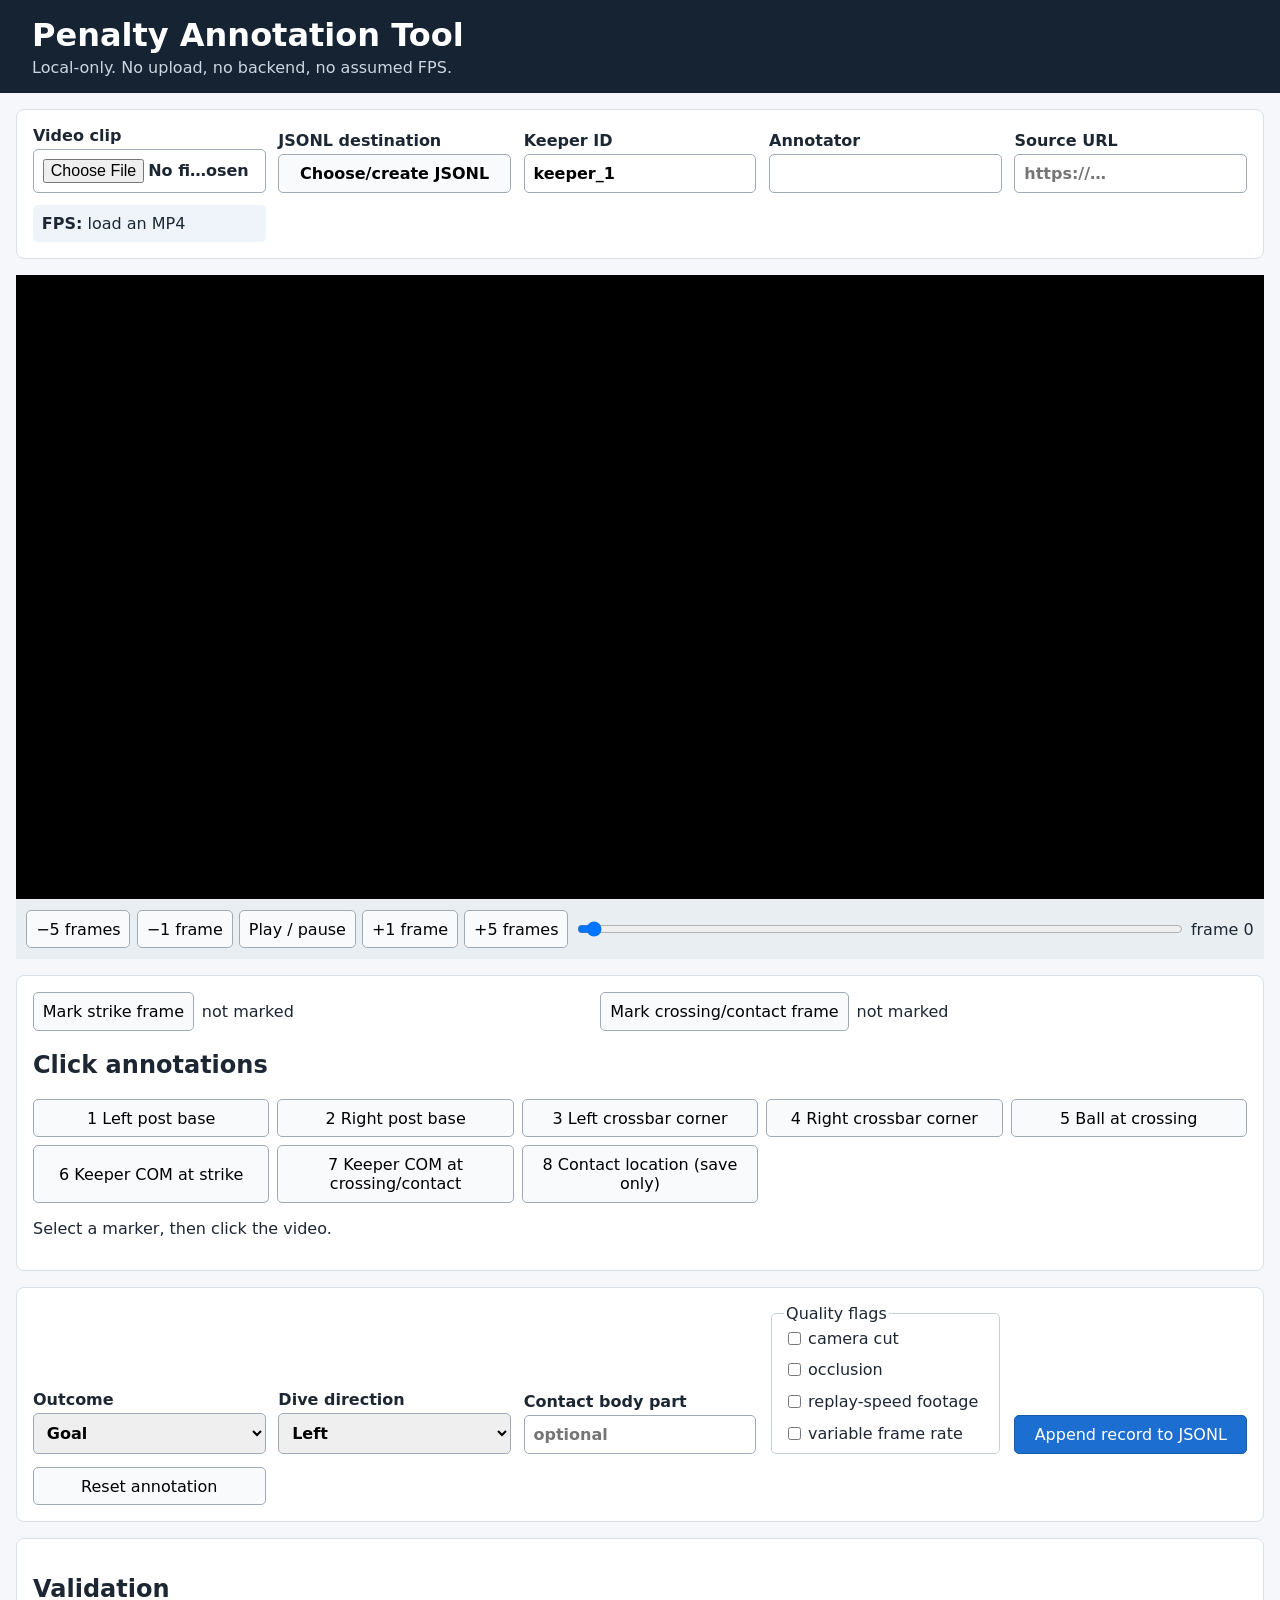
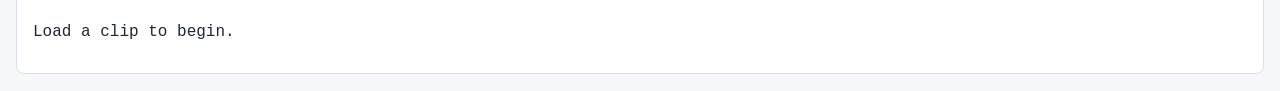
<file: annotation_tool/index.html>
<!doctype html>
<html lang="en">
<head>
  <meta charset="utf-8">
  <meta name="viewport" content="width=device-width,initial-scale=1">
  <title>Penalty Annotation Tool</title>
  <link rel="stylesheet" href="styles.css">
</head>
<body>
  <header>
    <h1>Penalty Annotation Tool</h1>
    <p>Local-only. No upload, no backend, no assumed FPS.</p>
  </header>
  <main>
    <section class="panel setup-grid">
      <label>Video clip<input id="videoFile" type="file" accept="video/mp4"></label>
      <label>JSONL destination<button id="chooseJsonl" type="button">Choose/create JSONL</button></label>
      <label>Keeper ID<input id="keeperId" autocomplete="off" value="keeper_1"></label>
      <label>Annotator<input id="annotator" autocomplete="name"></label>
      <label>Source URL<input id="sourceUrl" type="url" placeholder="https://…"></label>
      <div class="status"><strong>FPS:</strong> <span id="fpsStatus">load an MP4</span></div>
    </section>

    <section class="video-section">
      <div id="videoWrap">
        <video id="video" preload="metadata"></video>
        <canvas id="overlay"></canvas>
      </div>
      <div class="transport">
        <button data-step="-5">−5 frames</button><button data-step="-1">−1 frame</button>
        <button id="playPause">Play / pause</button>
        <button data-step="1">+1 frame</button><button data-step="5">+5 frames</button>
        <input id="scrubber" type="range" min="0" max="0" value="0" step="1">
        <output id="frameReadout">frame 0</output>
      </div>
    </section>

    <section class="panel workflow">
      <div class="frames">
        <button id="markStrike">Mark strike frame</button>
        <span id="strikeReadout">not marked</span>
        <button id="markCrossing">Mark crossing/contact frame</button>
        <span id="crossingReadout">not marked</span>
      </div>
      <h2>Click annotations</h2>
      <div id="markerButtons" class="marker-grid">
        <button data-marker="left_post_base">1 Left post base</button>
        <button data-marker="right_post_base">2 Right post base</button>
        <button data-marker="left_crossbar">3 Left crossbar corner</button>
        <button data-marker="right_crossbar">4 Right crossbar corner</button>
        <button data-marker="ball_crossing">5 Ball at crossing</button>
        <button data-marker="keeper_strike">6 Keeper COM at strike</button>
        <button data-marker="keeper_crossing">7 Keeper COM at crossing/contact</button>
        <button data-marker="contact_location">8 Contact location (save only)</button>
      </div>
      <p id="activeMarker">Select a marker, then click the video.</p>
      <div id="coordinateReadout" class="mono"></div>
    </section>

    <section class="panel form-grid">
      <label>Outcome<select id="outcome"><option value="goal">Goal</option><option value="save">Save</option><option value="woodwork">Post/crossbar</option><option value="excluded">Off-target — excluded</option></select></label>
      <label>Dive direction<select id="diveDirection"><option value="L">Left</option><option value="R">Right</option><option value="none">None</option></select></label>
      <label>Contact body part<input id="bodyPart" placeholder="optional"></label>
      <fieldset><legend>Quality flags</legend>
        <label><input type="checkbox" value="camera_cut" class="quality"> camera cut</label>
        <label><input type="checkbox" value="occlusion" class="quality"> occlusion</label>
        <label><input type="checkbox" value="replay_speed" class="quality"> replay-speed footage</label>
        <label><input type="checkbox" value="variable_frame_rate" class="quality" id="vfrFlag"> variable frame rate</label>
      </fieldset>
      <button id="saveRecord" class="primary" type="button">Append record to JSONL</button>
      <button id="resetRecord" type="button">Reset annotation</button>
    </section>
    <section class="panel"><h2>Validation</h2><pre id="validation">Load a clip to begin.</pre></section>
  </main>
  <script type="module" src="app.js"></script>
</body>
</html>
</file>
<file: annotation_tool/styles.css>
:root{font-family:Inter,system-ui,sans-serif;color:#1d2733;background:#f5f7fa}*{box-sizing:border-box}body{margin:0}header{padding:1rem 2rem;background:#152333;color:white}header h1{margin:0 0 .25rem}header p{margin:0;color:#cdd6e0}main{max-width:1280px;margin:1rem auto;padding:0 1rem}.panel{background:white;border:1px solid #d9e0e7;border-radius:8px;padding:1rem;margin:1rem 0}.setup-grid,.form-grid{display:grid;grid-template-columns:repeat(auto-fit,minmax(210px,1fr));gap:.8rem;align-items:end}label{display:flex;flex-direction:column;gap:.25rem;font-weight:600}input,select,button{font:inherit;padding:.55rem;border:1px solid #9eabb7;border-radius:5px}button{cursor:pointer;background:#f8fafc}button:hover{background:#eaf0f5}.primary{background:#1c6fd1;color:white;border-color:#145ba8}.primary:hover{background:#145ba8}.status{padding:.55rem;background:#eef4fa;border-radius:5px}#videoWrap{position:relative;background:#000;min-height:360px;display:flex;align-items:center;justify-content:center}video{display:block;width:100%;max-height:70vh;object-fit:contain}canvas{position:absolute;inset:0;width:100%;height:100%;cursor:crosshair}.transport{display:grid;grid-template-columns:auto auto auto auto auto 1fr auto;gap:.4rem;align-items:center;padding:.65rem;background:#e9eef3}.marker-grid{display:grid;grid-template-columns:repeat(auto-fit,minmax(220px,1fr));gap:.5rem}.marker-grid button.active{outline:3px solid #1c6fd1;background:#e6f0fc}.frames{display:grid;grid-template-columns:auto 1fr auto 1fr;gap:.5rem;align-items:center}.mono,pre{font-family:ui-monospace,SFMono-Regular,Menlo,monospace;white-space:pre-wrap}fieldset{border:1px solid #c6d0da;border-radius:5px;display:flex;gap:.8rem;flex-wrap:wrap}fieldset label{flex-direction:row;font-weight:400;align-items:center}@media(max-width:800px){.transport{grid-template-columns:repeat(5,1fr)}#scrubber{grid-column:1/-1}.frames{grid-template-columns:1fr}.video-section{overflow:auto}}
</file>
